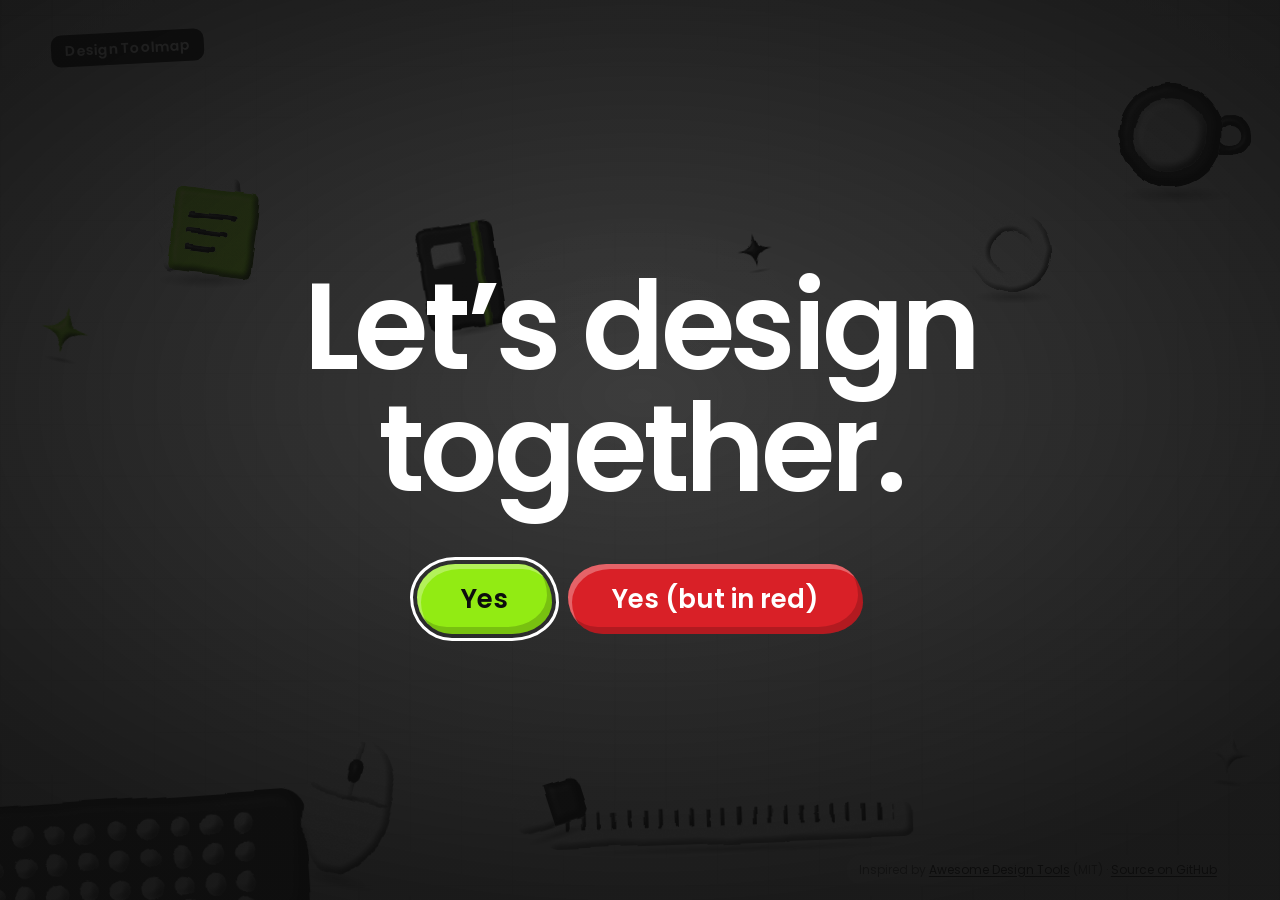
<file: index.html>
<!doctype html>
<html lang="en">
<head>
  <meta charset="utf-8">
  <meta name="viewport" content="width=device-width, initial-scale=1">
  <title>Design Toolmap</title>
  <meta name="description" content="A desk of 2D graphic design tools, organised by the stages of a design workflow.">
  <meta name="theme-color" content="#0d0d0d">

  <!-- Marks the page as "JavaScript is on" so the intro only shows when it can work. -->
  <script>document.documentElement.classList.add("js");</script>

  <link rel="preconnect" href="https://fonts.googleapis.com">
  <link rel="preconnect" href="https://fonts.gstatic.com" crossorigin>
  <link href="https://fonts.googleapis.com/css2?family=Poppins:wght@400;500;600&display=swap" rel="stylesheet">
  <link rel="stylesheet" href="styles.css">
</head>
<body>

  <!-- Shared SVG ingredients. Nothing here is visible by itself. -->
  <svg class="defs" width="0" height="0" aria-hidden="true" focusable="false">
    <defs>
      <!-- Soft contact shadow under every object -->
      <radialGradient id="shadow">
        <stop offset="0" stop-color="#000" stop-opacity=".30"/>
        <stop offset=".6" stop-color="#000" stop-opacity=".12"/>
        <stop offset="1" stop-color="#000" stop-opacity="0"/>
      </radialGradient>

      <!--
        The "clay" look, in five steps:
        1. wobble: nudge the outline so shapes look hand-moulded, not vector-perfect
        2. height: blur the shape so its edges slope like a puffy lump
        3. light: shade those slopes with a soft light from the top left
        4. shine: add a faint highlight where the clay catches the light
        5. grain: speckle the surface slightly, like fingertips pressed into clay
      -->
      <filter id="clay" x="-15%" y="-15%" width="130%" height="130%" color-interpolation-filters="sRGB">
        <feTurbulence type="fractalNoise" baseFrequency="0.03" numOctaves="2" seed="4" result="wobble"/>
        <feDisplacementMap in="SourceGraphic" in2="wobble" scale="9" xChannelSelector="R" yChannelSelector="G" result="shape"/>

        <feGaussianBlur in="shape" stdDeviation="5.5" result="height"/>

        <feDiffuseLighting in="height" surfaceScale="7" diffuseConstant="1.22" lighting-color="#ffffff" result="diffuse">
          <feDistantLight azimuth="225" elevation="58"/>
        </feDiffuseLighting>
        <feComposite in="diffuse" in2="shape" operator="in" result="diffuseMasked"/>
        <feBlend in="shape" in2="diffuseMasked" mode="multiply" result="shaded"/>

        <feSpecularLighting in="height" surfaceScale="7" specularConstant=".55" specularExponent="16" lighting-color="#ffffff" result="spec">
          <feDistantLight azimuth="225" elevation="52"/>
        </feSpecularLighting>
        <feComposite in="spec" in2="shape" operator="in" result="specMasked"/>
        <feComposite in="shaded" in2="specMasked" operator="arithmetic" k1="0" k2="1" k3=".5" k4="0" result="lit"/>

        <feTurbulence type="fractalNoise" baseFrequency=".85" numOctaves="2" seed="9" result="grain"/>
        <feColorMatrix in="grain" type="matrix" values="0.10 0 0 0 0.90  0.10 0 0 0 0.90  0.10 0 0 0 0.90  0 0 0 0 1" result="grainGray"/>
        <feBlend in="lit" in2="grainGray" mode="multiply" result="grained"/>
        <feComposite in="grained" in2="shape" operator="in"/>
      </filter>

      <!-- Same clay, for big flat objects: a gentler wobble so long edges don't look torn -->
      <filter id="clay-big" x="-10%" y="-20%" width="120%" height="140%" color-interpolation-filters="sRGB">
        <feTurbulence type="fractalNoise" baseFrequency="0.011" numOctaves="1" seed="2" result="wobble"/>
        <feDisplacementMap in="SourceGraphic" in2="wobble" scale="12" xChannelSelector="R" yChannelSelector="G" result="shape"/>
        <feGaussianBlur in="shape" stdDeviation="7" result="height"/>
        <feDiffuseLighting in="height" surfaceScale="8" diffuseConstant="1.22" lighting-color="#ffffff" result="diffuse">
          <feDistantLight azimuth="225" elevation="58"/>
        </feDiffuseLighting>
        <feComposite in="diffuse" in2="shape" operator="in" result="diffuseMasked"/>
        <feBlend in="shape" in2="diffuseMasked" mode="multiply" result="shaded"/>
        <feSpecularLighting in="height" surfaceScale="8" specularConstant=".55" specularExponent="16" lighting-color="#ffffff" result="spec">
          <feDistantLight azimuth="225" elevation="52"/>
        </feSpecularLighting>
        <feComposite in="spec" in2="shape" operator="in" result="specMasked"/>
        <feComposite in="shaded" in2="specMasked" operator="arithmetic" k1="0" k2="1" k3=".5" k4="0" result="lit"/>
        <feTurbulence type="fractalNoise" baseFrequency=".85" numOctaves="2" seed="9" result="grain"/>
        <feColorMatrix in="grain" type="matrix" values="0.10 0 0 0 0.90  0.10 0 0 0 0.90  0.10 0 0 0 0.90  0 0 0 0 1" result="grainGray"/>
        <feBlend in="lit" in2="grainGray" mode="multiply" result="grained"/>
        <feComposite in="grained" in2="shape" operator="in"/>
      </filter>
    </defs>
  </svg>

  <!-- ===== Intro: the room starts dark ===== -->
  <section class="intro" id="intro" role="dialog" aria-modal="true" aria-labelledby="intro-title">
    <h2 class="intro-title" id="intro-title">Let&rsquo;s design together.</h2>
    <div class="intro-actions">
      <button class="btn btn-yes" type="button" id="yes">Yes</button>
      <button class="btn btn-red" type="button" id="yes-red">Yes (but in red)</button>
    </div>
  </section>

  <!-- ===== The desk ===== -->
  <main class="scene" id="scene">

    <header class="masthead">
      <h1 class="brand">Design Toolmap</h1>
      <h2 class="ask" id="ask">Which stage are you at?</h2>
      <p class="summary" id="summary" aria-live="polite"></p>
    </header>

    <!--
      Each object sits on the desk with:
        --dx / --dy : position on a wide screen, in % of the desk
        --mx / --my : position on a phone
        --w         : width, in desk units (bigger number = bigger object)
        --r         : tilt
      Change these numbers to rearrange the desk.
    -->
    <div class="desk">

      <!-- Decoration (not clickable) -->

      <div class="item deco" style="--dx:8%; --dy:97%; --mx:34%; --my:99%; --w:34; --r:-4deg" aria-hidden="true">
        <svg class="art" viewBox="0 0 440 170" focusable="false">
          <ellipse cx="236" cy="152" rx="196" ry="15" fill="url(#shadow)"/>
          <g filter="url(#clay-big)"><rect x="12" y="12" width="416" height="136" rx="26" class="f-black"/></g>
          <g filter="url(#clay)" fill="none" stroke-width="21" stroke-linecap="round" class="s-white">
            <line x1="46" y1="44" x2="398" y2="44" stroke-dasharray="0 32"/>
            <line x1="46" y1="74" x2="398" y2="74" stroke-dasharray="0 32"/>
            <line x1="46" y1="104" x2="398" y2="104" stroke-dasharray="0 32"/>
            <line x1="46" y1="130" x2="78" y2="130" stroke-dasharray="0 32"/>
            <line x1="120" y1="130" x2="320" y2="130"/>
            <line x1="366" y1="130" x2="398" y2="130" stroke-dasharray="0 32"/>
          </g>
        </svg>
      </div>

      <div class="item deco" style="--dx:27%; --dy:90%; --mx:80%; --my:93%; --w:8; --r:14deg" aria-hidden="true" data-hide-small>
        <svg class="art" viewBox="0 0 120 190" focusable="false">
          <ellipse cx="68" cy="176" rx="46" ry="10" fill="url(#shadow)"/>
          <g filter="url(#clay)"><path class="f-white" d="M60 10 C96 10 112 42 112 84 C112 134 92 172 60 172 C28 172 8 134 8 84 C8 42 24 10 60 10 Z"/></g>
          <g filter="url(#clay)" fill="none" stroke-width="5" stroke-linecap="round" class="s-gray"><path d="M14 78 H106 M60 16 V78"/></g>
          <g filter="url(#clay)"><rect x="52" y="34" width="16" height="28" rx="8" class="f-black"/></g>
        </svg>
      </div>

      <div class="item deco" style="--dx:92%; --dy:15%; --mx:84%; --my:10%; --w:12; --r:0deg" aria-hidden="true">
        <svg class="art" viewBox="0 0 200 200" focusable="false">
          <ellipse cx="98" cy="178" rx="76" ry="12" fill="url(#shadow)"/>
          <g filter="url(#clay)"><circle cx="168" cy="100" r="20" fill="none" stroke-width="14" class="s-black"/></g>
          <g filter="url(#clay)"><circle cx="90" cy="100" r="68" class="f-black"/></g>
          <g filter="url(#clay)"><circle cx="90" cy="100" r="48" class="f-gray"/></g>
        </svg>
      </div>

      <div class="item deco" style="--dx:16%; --dy:25%; --mx:16%; --my:86%; --w:11; --r:0deg" aria-hidden="true">
        <svg class="art" viewBox="0 0 200 200" focusable="false">
          <ellipse cx="104" cy="178" rx="74" ry="12" fill="url(#shadow)"/>
          <g filter="url(#clay)"><rect x="34" y="40" width="120" height="120" rx="10" class="f-white" transform="rotate(-6 94 100)"/></g>
          <g filter="url(#clay)"><rect x="52" y="50" width="120" height="120" rx="10" class="f-lime" transform="rotate(7 112 110)"/></g>
          <g filter="url(#clay)"><path d="M78 88 H140 M78 112 H130 M78 136 H114" fill="none" stroke-width="8" stroke-linecap="round" class="s-black" transform="rotate(7 112 110)"/></g>
        </svg>
      </div>

      <div class="item deco" style="--dx:57%; --dy:92%; --mx:50%; --my:99%; --w:30; --r:-2deg" aria-hidden="true" data-hide-small>
        <svg class="art" viewBox="0 0 640 90" focusable="false">
          <ellipse cx="334" cy="80" rx="300" ry="8" fill="url(#shadow)"/>
          <g filter="url(#clay-big)"><rect x="16" y="10" width="608" height="60" rx="14" class="f-white"/></g>
          <g filter="url(#clay)">
            <rect x="16" y="10" width="608" height="60" fill="none"/>
            <line x1="46" y1="26" x2="594" y2="26" stroke-width="30" stroke-dasharray="7 19" class="s-black"/>
          </g>
        </svg>
      </div>

      <div class="item deco" style="--dx:36%; --dy:31%; --mx:84%; --my:24%; --w:8; --r:-9deg" aria-hidden="true">
        <svg class="art" viewBox="0 0 200 240" focusable="false">
          <ellipse cx="106" cy="222" rx="68" ry="11" fill="url(#shadow)"/>
          <g filter="url(#clay)"><rect x="24" y="14" width="152" height="204" rx="16" class="f-black"/></g>
          <g filter="url(#clay)"><rect x="134" y="14" width="16" height="204" class="f-lime"/></g>
          <g filter="url(#clay)"><rect x="50" y="48" width="64" height="44" rx="8" class="f-white"/></g>
        </svg>
      </div>

      <div class="item deco" style="--dx:79%; --dy:28%; --mx:20%; --my:10%; --w:9; --r:0deg" aria-hidden="true">
        <svg class="art" viewBox="0 0 200 200" focusable="false">
          <ellipse cx="104" cy="178" rx="70" ry="12" fill="url(#shadow)"/>
          <g filter="url(#clay)"><path class="f-white" fill-rule="evenodd" d="M30 100 a70 70 0 1 0 140 0 a70 70 0 1 0 -140 0 Z M64 100 a36 36 0 1 0 72 0 a36 36 0 1 0 -72 0 Z"/></g>
        </svg>
      </div>

      <div class="item deco" style="--dx:43%; --dy:90%; --mx:90%; --my:70%; --w:7; --r:-18deg" aria-hidden="true" data-hide-small>
        <svg class="art" viewBox="0 0 120 90" focusable="false">
          <ellipse cx="62" cy="80" rx="48" ry="7" fill="url(#shadow)"/>
          <g filter="url(#clay)"><rect x="10" y="12" width="100" height="56" rx="16" class="f-white"/></g>
          <g filter="url(#clay)"><path class="f-black" d="M60 12 H94 Q110 12 110 28 V52 Q110 68 94 68 H60 Z"/></g>
        </svg>
      </div>

      <div class="item deco" style="--dx:5%; --dy:37%; --mx:90%; --my:30%; --w:4.5; --r:12deg" aria-hidden="true">
        <svg class="art" viewBox="-50 -50 100 110" focusable="false">
          <ellipse cx="4" cy="52" rx="30" ry="5" fill="url(#shadow)"/>
          <g filter="url(#clay)"><path class="f-lime" d="M0 -44 C5 -12 12 -5 44 0 C12 5 5 12 0 44 C-5 12 -12 5 -44 0 C-12 -5 -5 -12 0 -44 Z"/></g>
        </svg>
      </div>

      <div class="item deco" style="--dx:59%; --dy:28%; --mx:8%; --my:62%; --w:3.2; --r:-10deg" aria-hidden="true">
        <svg class="art" viewBox="-50 -50 100 110" focusable="false">
          <ellipse cx="4" cy="52" rx="30" ry="5" fill="url(#shadow)"/>
          <g filter="url(#clay)"><path class="f-black" d="M0 -44 C5 -12 12 -5 44 0 C12 5 5 12 0 44 C-5 12 -12 5 -44 0 C-12 -5 -5 -12 0 -44 Z"/></g>
        </svg>
      </div>

      <div class="item deco" style="--dx:96%; --dy:84%; --mx:92%; --my:50%; --w:4.5; --r:8deg" aria-hidden="true" data-hide-small>
        <svg class="art" viewBox="-50 -50 100 110" focusable="false">
          <ellipse cx="4" cy="52" rx="30" ry="5" fill="url(#shadow)"/>
          <g filter="url(#clay)"><path class="f-white" d="M0 -44 C5 -12 12 -5 44 0 C12 5 5 12 0 44 C-5 12 -12 5 -44 0 C-12 -5 -5 -12 0 -44 Z"/></g>
        </svg>
      </div>

      <!-- The five stages. These are the buttons. -->

      <button class="item stage-btn" type="button" data-stage="explore" style="--i:0; --dx:15%; --dy:55%; --mx:28%; --my:27%; --w:15; --r:-5deg">
        <span class="art-wrap">
          <svg class="art" viewBox="0 0 200 200" aria-hidden="true" focusable="false">
            <ellipse cx="108" cy="180" rx="72" ry="13" fill="url(#shadow)"/>
            <g filter="url(#clay)"><line x1="126" y1="126" x2="172" y2="172" stroke-linecap="round" stroke-width="30" class="s-black"/></g>
            <g filter="url(#clay)"><circle cx="82" cy="82" r="44" class="f-white"/></g>
            <g filter="url(#clay)"><circle cx="82" cy="82" r="52" fill="none" stroke-width="24" class="s-purple"/></g>
          </svg>
        </span>
        <span class="stage-label"><b>01</b> Explore</span>
      </button>

      <button class="item stage-btn" type="button" data-stage="define" style="--i:1; --dx:33%; --dy:68%; --mx:70%; --my:39%; --w:15; --r:6deg">
        <span class="art-wrap">
          <svg class="art" viewBox="0 0 200 200" aria-hidden="true" focusable="false">
            <ellipse cx="104" cy="178" rx="80" ry="13" fill="url(#shadow)"/>
            <g filter="url(#clay)"><path class="f-purple" fill-rule="evenodd" d="M104 24 C152 22 184 54 180 100 C177 136 148 142 128 148 C108 154 116 176 90 176 C44 176 14 142 18 98 C22 54 58 26 104 24 Z M54 128 a14 14 0 1 0 28 0 a14 14 0 1 0 -28 0 Z"/></g>
            <g filter="url(#clay)">
              <circle cx="62" cy="68" r="15" class="f-lime"/>
              <circle cx="104" cy="52" r="15" class="f-white"/>
              <circle cx="146" cy="72" r="15" class="f-black"/>
              <circle cx="150" cy="114" r="15" class="f-gray"/>
            </g>
          </svg>
        </span>
        <span class="stage-label"><b>02</b> Define</span>
      </button>

      <button class="item stage-btn" type="button" data-stage="source" style="--i:2; --dx:51%; --dy:50%; --mx:28%; --my:53%; --w:15; --r:-3deg">
        <span class="art-wrap">
          <svg class="art" viewBox="0 0 200 200" aria-hidden="true" focusable="false">
            <ellipse cx="104" cy="180" rx="80" ry="12" fill="url(#shadow)"/>
            <g filter="url(#clay)"><rect x="22" y="30" width="156" height="140" rx="26" class="f-purple"/></g>
            <g filter="url(#clay)"><rect x="46" y="54" width="108" height="92" rx="12" class="f-white"/></g>
            <g filter="url(#clay)">
              <circle cx="124" cy="80" r="14" class="f-lime"/>
              <path d="M54 138 L86 94 L108 122 L124 104 L146 138 Z" class="fs-black" stroke-width="6" stroke-linejoin="round"/>
            </g>
          </svg>
        </span>
        <span class="stage-label"><b>03</b> Source</span>
      </button>

      <button class="item stage-btn" type="button" data-stage="make" style="--i:3; --dx:69%; --dy:68%; --mx:70%; --my:65%; --w:17; --r:2deg">
        <span class="art-wrap">
          <svg class="art" viewBox="0 0 240 200" aria-hidden="true" focusable="false">
            <ellipse cx="128" cy="180" rx="86" ry="12" fill="url(#shadow)"/>
            <g filter="url(#clay)"><polygon points="62,78 22,100 62,122" class="fs-white" stroke-width="6" stroke-linejoin="round" transform="rotate(-35 120 100)"/></g>
            <g filter="url(#clay)"><polygon points="22,100 38,91 38,109" class="fs-black" stroke-width="6" stroke-linejoin="round" transform="rotate(-35 120 100)"/></g>
            <g filter="url(#clay)"><rect x="62" y="78" width="104" height="44" rx="10" class="f-purple" transform="rotate(-35 120 100)"/></g>
            <g filter="url(#clay)"><rect x="166" y="78" width="22" height="44" class="f-gray" transform="rotate(-35 120 100)"/></g>
            <g filter="url(#clay)"><rect x="188" y="80" width="32" height="40" rx="14" class="f-lime" transform="rotate(-35 120 100)"/></g>
          </svg>
        </span>
        <span class="stage-label"><b>04</b> Make</span>
      </button>

      <button class="item stage-btn" type="button" data-stage="present" style="--i:4; --dx:86%; --dy:53%; --mx:30%; --my:80%; --w:15; --r:4deg">
        <span class="art-wrap">
          <svg class="art" viewBox="0 0 200 200" aria-hidden="true" focusable="false">
            <ellipse cx="104" cy="180" rx="72" ry="12" fill="url(#shadow)"/>
            <g filter="url(#clay)"><path class="f-purple" d="M52 26 H148 Q176 26 176 54 V112 Q176 140 148 140 H112 L74 176 V140 H52 Q24 140 24 112 V54 Q24 26 52 26 Z"/></g>
            <g filter="url(#clay)">
              <circle cx="66" cy="84" r="12" class="f-white"/>
              <circle cx="100" cy="84" r="12" class="f-lime"/>
              <circle cx="134" cy="84" r="12" class="f-white"/>
            </g>
          </svg>
        </span>
        <span class="stage-label"><b>05</b> Present</span>
      </button>

    </div>

    <p class="message" id="message" role="status"></p>
    <noscript><p class="message">This page needs JavaScript to show the tools.</p></noscript>

    <footer class="credits">
      <p>
        Inspired by
        <a href="https://github.com/goabstract/Awesome-Design-Tools" target="_blank" rel="noopener noreferrer">Awesome Design Tools</a> (MIT)
        &middot;
        <a href="https://github.com/andang116-design/design-toolmap" target="_blank" rel="noopener noreferrer">Source on GitHub</a>
      </p>
    </footer>
  </main>

  <!-- ===== Stage panel: opens when you click an object ===== -->
  <dialog class="panel" id="panel" aria-labelledby="panel-title">
    <div class="panel-inner">
      <header class="panel-head">
        <div>
          <p class="panel-kicker" id="panel-kicker"></p>
          <h2 class="panel-title" id="panel-title" tabindex="-1"></h2>
          <p class="panel-hint" id="panel-hint"></p>
        </div>
        <button class="panel-close" type="button" id="panel-close" aria-label="Close">
          <svg viewBox="0 0 24 24" width="22" height="22" aria-hidden="true" focusable="false"><path d="M5 5 L19 19 M19 5 L5 19" fill="none" stroke="currentColor" stroke-width="3" stroke-linecap="round"/></svg>
        </button>
      </header>
      <div class="panel-body" id="panel-body"></div>
    </div>
  </dialog>

  <script src="app.js"></script>
</body>
</html>
</file>
<file: styles.css>
/* ==========================================================
   Design tokens. Change the look of the whole site here.
   ========================================================== */
:root {
  /* Palette: black, white, and two accents */
  --black: #0d0d0d;
  --white: #ffffff;
  --purple: #561eeb;   /* accent 1: things you can click */
  --lime: #92eb13;     /* accent 2: light, action, "free" */
  --red: #d92027;      /* used once: the "Yes (but in red)" button */

  /* Desk and clay neutrals */
  --desk: #efefef;
  --desk-line: #e0e0e0;
  --clay-gray: #d2d2d2;
  --clay-gray-dark: #9c9c9c;
  --card: #f3f3f3;
  --text-muted: #595959;

  /* Type */
  --font: Poppins, Futura, "Century Gothic", "Avenir Next", system-ui, sans-serif;

  /* One "unit" scales every object on the desk. Bigger screen, bigger unit. */
  --u: min(1vw, 1.55vh);
  --pad: clamp(20px, 4vw, 56px);
}

/* Clay colour helpers used inside the SVG objects */
.f-black  { fill: var(--black); }
.f-white  { fill: var(--white); }
.f-purple { fill: var(--purple); }
.f-lime   { fill: var(--lime); }
.f-gray   { fill: var(--clay-gray); }
.s-black  { stroke: var(--black); }
.s-white  { stroke: var(--white); }
.s-purple { stroke: var(--purple); }
.s-gray   { stroke: var(--clay-gray-dark); }
.fs-black { fill: var(--black); stroke: var(--black); }
.fs-white { fill: var(--white); stroke: var(--white); }

/* ==========================================================
   Base
   ========================================================== */
*, *::before, *::after { box-sizing: border-box; }

body {
  margin: 0;
  background: var(--desk);
  color: var(--black);
  font-family: var(--font);
  font-size: 16px;
  line-height: 1.5;
  -webkit-font-smoothing: antialiased;
}

h1, h2, h3, p { margin: 0; }
a { color: inherit; }
button { font: inherit; color: inherit; }

.defs { position: absolute; width: 0; height: 0; overflow: hidden; }

/* ==========================================================
   Intro: the room starts dark
   ========================================================== */
.intro {
  position: fixed;
  inset: 0;
  z-index: 20;
  display: none;
  flex-direction: column;
  align-items: center;
  justify-content: center;
  gap: clamp(28px, 6vh, 56px);
  padding: 24px;
  text-align: center;
  color: var(--white);
  background: radial-gradient(70% 60% at 50% 44%, rgba(13, 13, 13, .80), rgba(13, 13, 13, .95));
}
.js .intro { display: flex; }

.intro-title {
  max-width: 11ch;
  font-size: clamp(48px, 9.5vw, 128px);
  font-weight: 600;
  line-height: 1;
  letter-spacing: -.035em;
  transition: opacity .35s ease;
}

.intro-actions {
  display: flex;
  flex-wrap: wrap;
  justify-content: center;
  gap: 16px;
  transition: opacity .35s ease;
}

.btn {
  padding: .85em 1.7em;
  border: 0;
  border-radius: 46px 40px 48px 42px / 40px 46px 38px 44px;
  font-size: clamp(18px, 1.4vw + 12px, 26px);
  font-weight: 600;
  line-height: 1;
  cursor: pointer;
  box-shadow:
    inset -5px -7px 0 rgba(0, 0, 0, .18),
    inset 4px 5px 0 rgba(255, 255, 255, .30);
  transition: transform .25s cubic-bezier(.3, 1.7, .5, 1);
}
.btn:hover { transform: translateY(-4px) rotate(-1.5deg) scale(1.04); }
.btn:active { transform: translateY(1px) scale(.98); }
.btn:focus-visible { outline: 3px solid var(--white); outline-offset: 4px; }
.btn-yes { background: var(--lime); color: var(--black); }
.btn-red { background: var(--red); color: var(--white); }

/* Lights on: the overlay fades away */
.is-lit .intro {
  opacity: 0;
  visibility: hidden;
  pointer-events: none;
  transition: opacity .9s ease, visibility 0s linear .9s;
}
.is-lit .intro-title,
.is-lit .intro-actions { opacity: 0; }

/* If the script never starts, don't leave anyone stuck in the dark */
.js:not(.armed) .intro { animation: give-up 0s linear 4s forwards; }
@keyframes give-up { to { opacity: 0; visibility: hidden; pointer-events: none; } }

/* ==========================================================
   The desk
   ========================================================== */
.scene {
  position: relative;
  height: 100vh;
  height: 100svh;
  min-height: 560px;
  overflow: hidden;
  background-color: var(--desk);
  background-image:
    radial-gradient(90% 80% at 50% 35%, rgba(255, 255, 255, .8), rgba(255, 255, 255, 0) 72%),
    linear-gradient(var(--desk-line) 1px, transparent 1px),
    linear-gradient(90deg, var(--desk-line) 1px, transparent 1px);
  background-size: auto, calc(var(--u) * 4) calc(var(--u) * 4), calc(var(--u) * 4) calc(var(--u) * 4);
  background-position: center;
}

.desk { position: absolute; inset: 0; }

.item {
  --x: var(--dx);
  --y: var(--dy);
  position: absolute;
  left: var(--x);
  top: var(--y);
  width: calc(var(--w) * var(--u));
  margin: 0;
  padding: 0;
  border: 0;
  background: none;
  translate: -50% -50%;
  rotate: var(--r, 0deg);
}

.art { display: block; width: 100%; height: auto; overflow: visible; }
.deco { z-index: 1; pointer-events: none; }

/* ---------- The five stage objects ---------- */
.stage-btn { z-index: 3; cursor: pointer; }
.stage-btn:focus { outline: none; }

.stage-btn .art-wrap {
  display: block;
  opacity: 0;
  transition:
    transform .28s cubic-bezier(.3, 1.7, .5, 1),
    filter .28s ease;
}
.is-lit .stage-btn .art-wrap {
  opacity: 1;
  animation: pop-in .8s cubic-bezier(.3, 1.4, .5, 1) backwards;
  animation-delay: calc(.55s + var(--i) * .1s);
}

/* Hover and keyboard focus: the object lifts and glows lime */
.stage-btn:hover .art-wrap,
.stage-btn:focus-visible .art-wrap {
  transform: translateY(calc(var(--u) * -.7)) scale(1.07) rotate(-2deg);
  filter:
    drop-shadow(0 0 calc(var(--u) * .45) var(--lime))
    drop-shadow(0 0 calc(var(--u) * 1.5) var(--lime));
}
.stage-btn:active .art-wrap { transform: scale(.98); }

.stage-label {
  position: absolute;
  left: 50%;
  top: calc(100% - var(--u) * 1.1);
  translate: -50% 0;
  rotate: calc(var(--r, 0deg) * -1);
  display: inline-block;
  padding: .4em .95em;
  border-radius: 999px;
  background: var(--white);
  color: var(--black);
  font-size: clamp(12px, calc(var(--u) * 1.15), 18px);
  font-weight: 500;
  line-height: 1.2;
  white-space: nowrap;
  box-shadow: 0 .18em 0 rgba(0, 0, 0, .14);
  opacity: 0;
  transition: background-color .2s ease, color .2s ease;
}
.stage-label b { margin-right: .25em; font-weight: 600; color: var(--purple); }
.is-lit .stage-label {
  opacity: 1;
  animation: fade-up .5s ease backwards;
  animation-delay: calc(.9s + var(--i) * .1s);
}
.stage-btn:hover .stage-label,
.stage-btn:focus-visible .stage-label { background: var(--black); color: var(--white); }
.stage-btn:hover .stage-label b,
.stage-btn:focus-visible .stage-label b { color: var(--lime); }
.stage-btn:focus-visible .stage-label { outline: 3px solid var(--purple); outline-offset: 3px; }

/* ---------- Header stickers ---------- */
.masthead {
  position: absolute;
  z-index: 6;
  top: 0;
  left: 0;
  right: 0;
  padding: 0 var(--pad);
  text-align: center;
  pointer-events: none;
}

.brand {
  position: absolute;
  left: var(--pad);
  top: clamp(20px, 3.5vh, 36px);
  padding: .55em 1em;
  border-radius: 10px;
  background: var(--black);
  color: var(--white);
  font-size: 14px;
  font-weight: 600;
  letter-spacing: .02em;
  line-height: 1.2;
  rotate: -3deg;
}

.ask {
  max-width: 14em;
  margin: clamp(28px, 7vh, 72px) auto 0;
  font-size: clamp(30px, 4.4vw, 60px);
  font-weight: 600;
  line-height: 1.05;
  letter-spacing: -.03em;
  opacity: 0;
}
.is-lit .ask { opacity: 1; animation: fade-down .7s ease .35s backwards; }

.summary {
  display: inline-block;
  margin-top: 14px;
  padding: .4em .9em;
  border-radius: 8px;
  background: var(--lime);
  color: var(--black);
  font-size: 13px;
  font-weight: 500;
  rotate: 1.5deg;
  opacity: 0;
}
.summary:empty { display: none; }
.is-lit .summary { opacity: 1; animation: fade-down .7s ease .55s backwards; }

.message {
  position: absolute;
  z-index: 6;
  left: 50%;
  bottom: 72px;
  translate: -50% 0;
  max-width: min(560px, 86vw);
  padding: 14px 18px;
  border-radius: 14px;
  background: var(--black);
  color: var(--white);
  font-size: 14px;
}
.message:empty { display: none; }

.credits {
  position: absolute;
  z-index: 6;
  right: var(--pad);
  bottom: 16px;
  padding: .45em 1em;
  border-radius: 999px;
  background: rgba(255, 255, 255, .88);
  color: var(--text-muted);
  font-size: 12px;
}
.credits a { color: var(--black); text-underline-offset: 2px; }
.credits a:focus-visible { outline: 3px solid var(--purple); outline-offset: 2px; border-radius: 4px; }

/* ==========================================================
   Stage panel (a native <dialog>)
   ========================================================== */
.panel {
  position: fixed;
  inset: 0 0 0 auto;
  width: min(480px, 100vw);
  max-width: 100vw;
  height: 100vh;
  height: 100dvh;
  max-height: none;
  margin: 0;
  padding: 0;
  border: 0;
  border-radius: 28px 0 0 28px;
  overflow: hidden;
  background: var(--white);
  color: var(--black);
  box-shadow: -20px 0 60px rgba(0, 0, 0, .18);
}
.panel::backdrop { background: rgba(13, 13, 13, .42); }
.panel[open] { animation: slide-in .38s cubic-bezier(.2, .9, .25, 1); }

.panel-inner { display: flex; flex-direction: column; height: 100%; }

.panel-head {
  display: flex;
  justify-content: space-between;
  gap: 16px;
  padding: 28px 28px 20px;
  border-bottom: 1.5px solid #ececec;
}
.panel-kicker { font-size: 13px; font-weight: 600; color: var(--purple); }
.panel-title { margin-top: 4px; font-size: 36px; font-weight: 600; line-height: 1.05; letter-spacing: -.03em; }
.panel-title:focus { outline: none; }
.panel-hint { margin-top: 8px; font-size: 14px; color: var(--text-muted); }

.panel-close {
  flex: none;
  display: grid;
  place-items: center;
  width: 44px;
  height: 44px;
  border: 0;
  border-radius: 50%;
  background: var(--black);
  color: var(--white);
  cursor: pointer;
  transition: transform .25s cubic-bezier(.3, 1.7, .5, 1), background-color .2s ease;
}
.panel-close:hover { background: var(--purple); transform: rotate(8deg) scale(1.06); }
.panel-close:focus-visible { outline: 3px solid var(--purple); outline-offset: 3px; }

.panel-body {
  display: grid;
  gap: 14px;
  align-content: start;
  padding: 20px 28px 36px;
  overflow-y: auto;
}
.panel-empty { font-size: 14px; color: var(--text-muted); }
.panel-empty a { color: var(--purple); font-weight: 600; }

/* ---------- Tool cards ---------- */
.card {
  padding: 18px 20px;
  border-radius: 22px;
  background: var(--card);
  transition: transform .25s cubic-bezier(.3, 1.7, .5, 1);
}
.card:hover { transform: translateY(-2px) rotate(-.4deg); }
.card.is-dead { opacity: .65; }

.card-title { font-size: 18px; font-weight: 600; line-height: 1.3; }
.card-link { display: inline-flex; gap: .4em; align-items: baseline; color: var(--black); text-decoration: none; }
.card-link::after { content: "\2197"; font-weight: 500; color: var(--purple); }
.card-link:hover { text-decoration: underline; text-decoration-thickness: 2px; text-underline-offset: 3px; }
.card-link:focus-visible { outline: 3px solid var(--purple); outline-offset: 3px; border-radius: 6px; }

.card-desc { margin-top: 8px; font-size: 14px; line-height: 1.5; color: var(--text-muted); }

.tags { display: flex; flex-wrap: wrap; gap: 8px; margin: 14px 0 0; padding: 0; list-style: none; }
.tag { padding: .4em .85em; border-radius: 999px; font-size: 12px; font-weight: 500; line-height: 1.2; }
.tag-free, .tag-freemium { background: var(--lime); color: var(--black); }
.tag-paid { background: var(--black); color: var(--white); }
.tag-open { background: var(--purple); color: var(--white); }
.tag-dead { background: transparent; color: var(--black); box-shadow: inset 0 0 0 1.5px var(--black); }

.also { margin-top: 12px; font-size: 12px; color: var(--text-muted); }
.also-btn {
  padding: 0;
  border: 0;
  background: none;
  font-weight: 600;
  color: var(--purple);
  text-decoration: underline;
  text-underline-offset: 2px;
  cursor: pointer;
}
.also-btn:focus-visible { outline: 3px solid var(--purple); outline-offset: 2px; border-radius: 4px; }

/* ==========================================================
   Motion
   ========================================================== */
@keyframes pop-in {
  from { opacity: 0; transform: translateY(24px) scale(.6) rotate(-6deg); }
}
@keyframes fade-up {
  from { opacity: 0; transform: translateY(8px); }
}
@keyframes fade-down {
  from { opacity: 0; transform: translateY(-12px); }
}
@keyframes slide-in {
  from { opacity: 0; transform: translateX(48px); }
}
@keyframes slide-up {
  from { opacity: 0; transform: translateY(48px); }
}

@media (prefers-reduced-motion: reduce) {
  *, *::before, *::after {
    animation-duration: .01ms !important;
    animation-delay: 0s !important;
    transition-duration: .01ms !important;
    transition-delay: 0s !important;
  }
}

/* ==========================================================
   Tall screens (phones): a different arrangement of the desk
   ========================================================== */
@media (max-aspect-ratio: 9/10) {
  :root { --u: min(2.6vw, 1.5vh); }
  .item { --x: var(--mx); --y: var(--my); }
  [data-hide-small] { display: none; }
  .ask { margin-top: 68px; }
}

/* Narrow screens: the panel becomes a bottom sheet */
@media (max-width: 600px) {
  .panel {
    inset: auto 0 0 0;
    width: 100%;
    height: min(84vh, 760px);
    height: min(84dvh, 760px);
    border-radius: 28px 28px 0 0;
    box-shadow: 0 -20px 60px rgba(0, 0, 0, .18);
  }
  .panel[open] { animation-name: slide-up; }
  .panel-head { padding: 22px 20px 16px; }
  .panel-title { font-size: 30px; }
  .panel-body { padding: 16px 20px 32px; }
}
</file>
